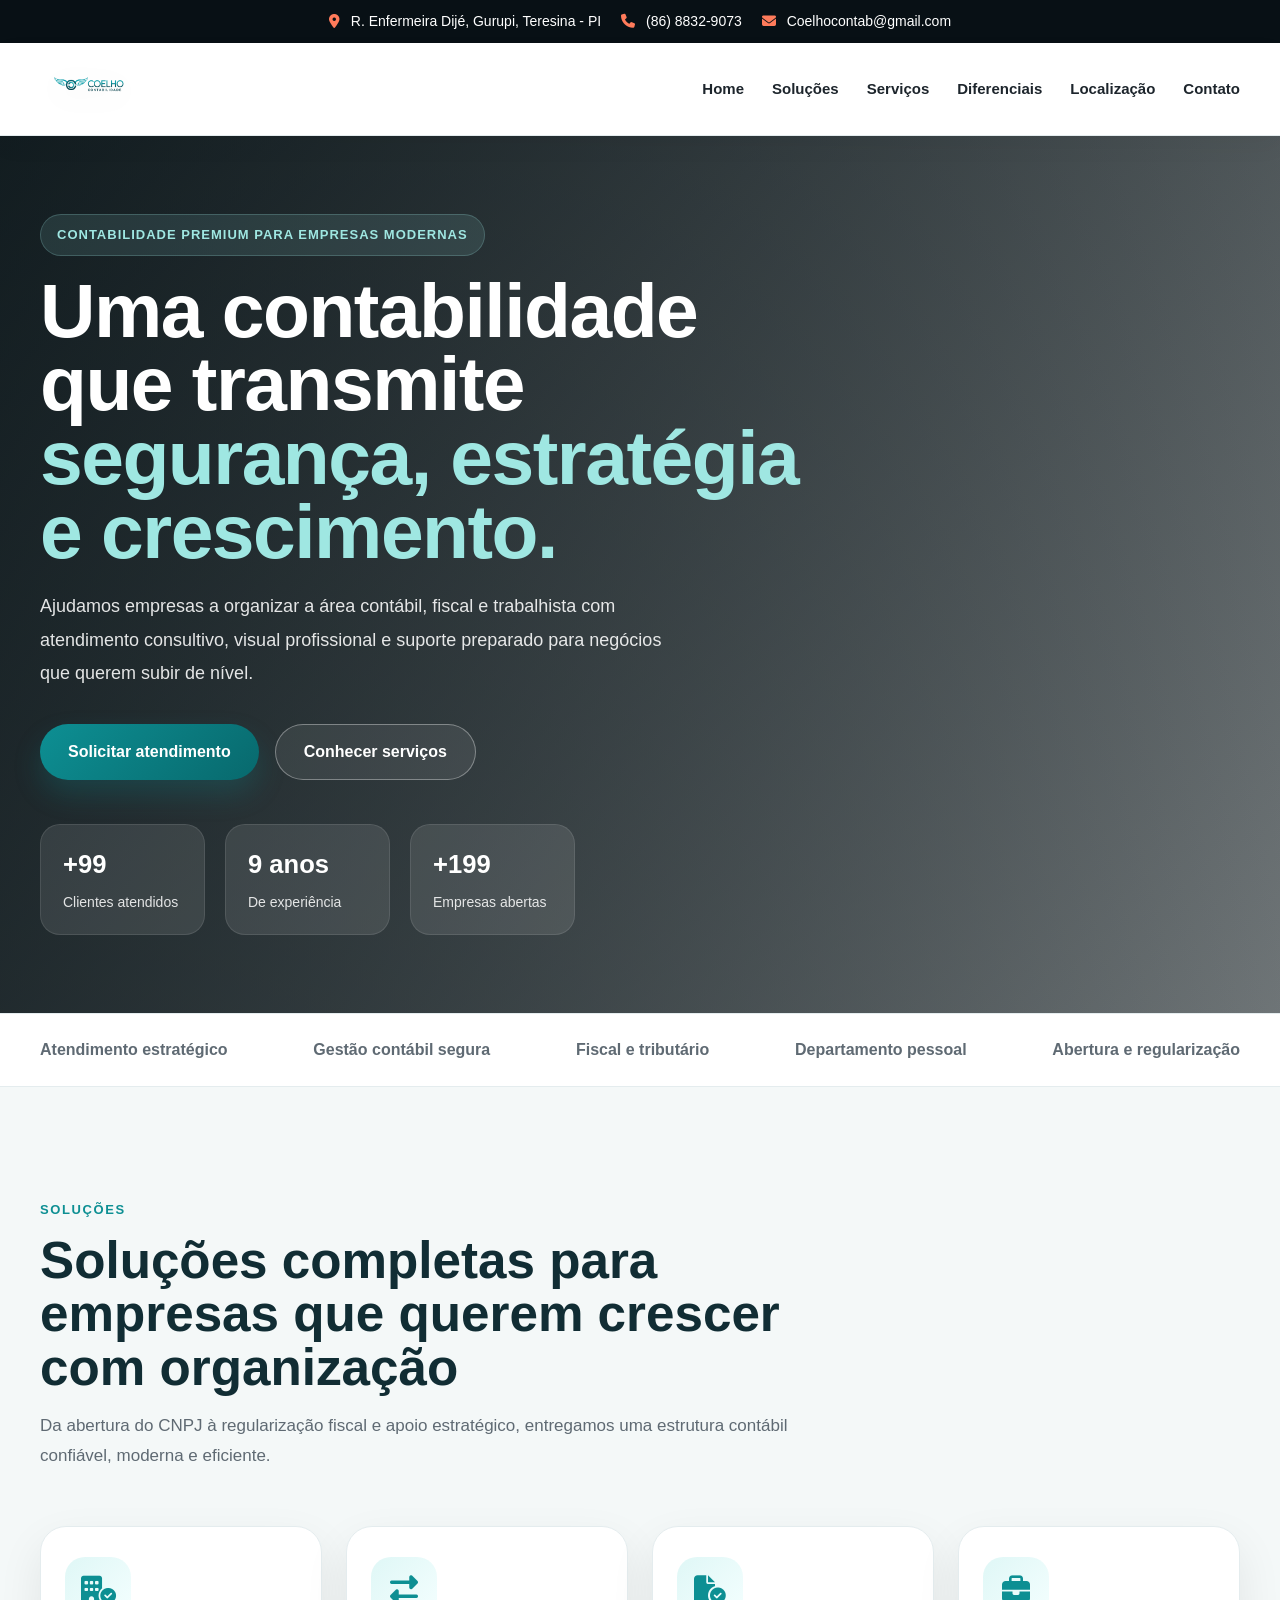
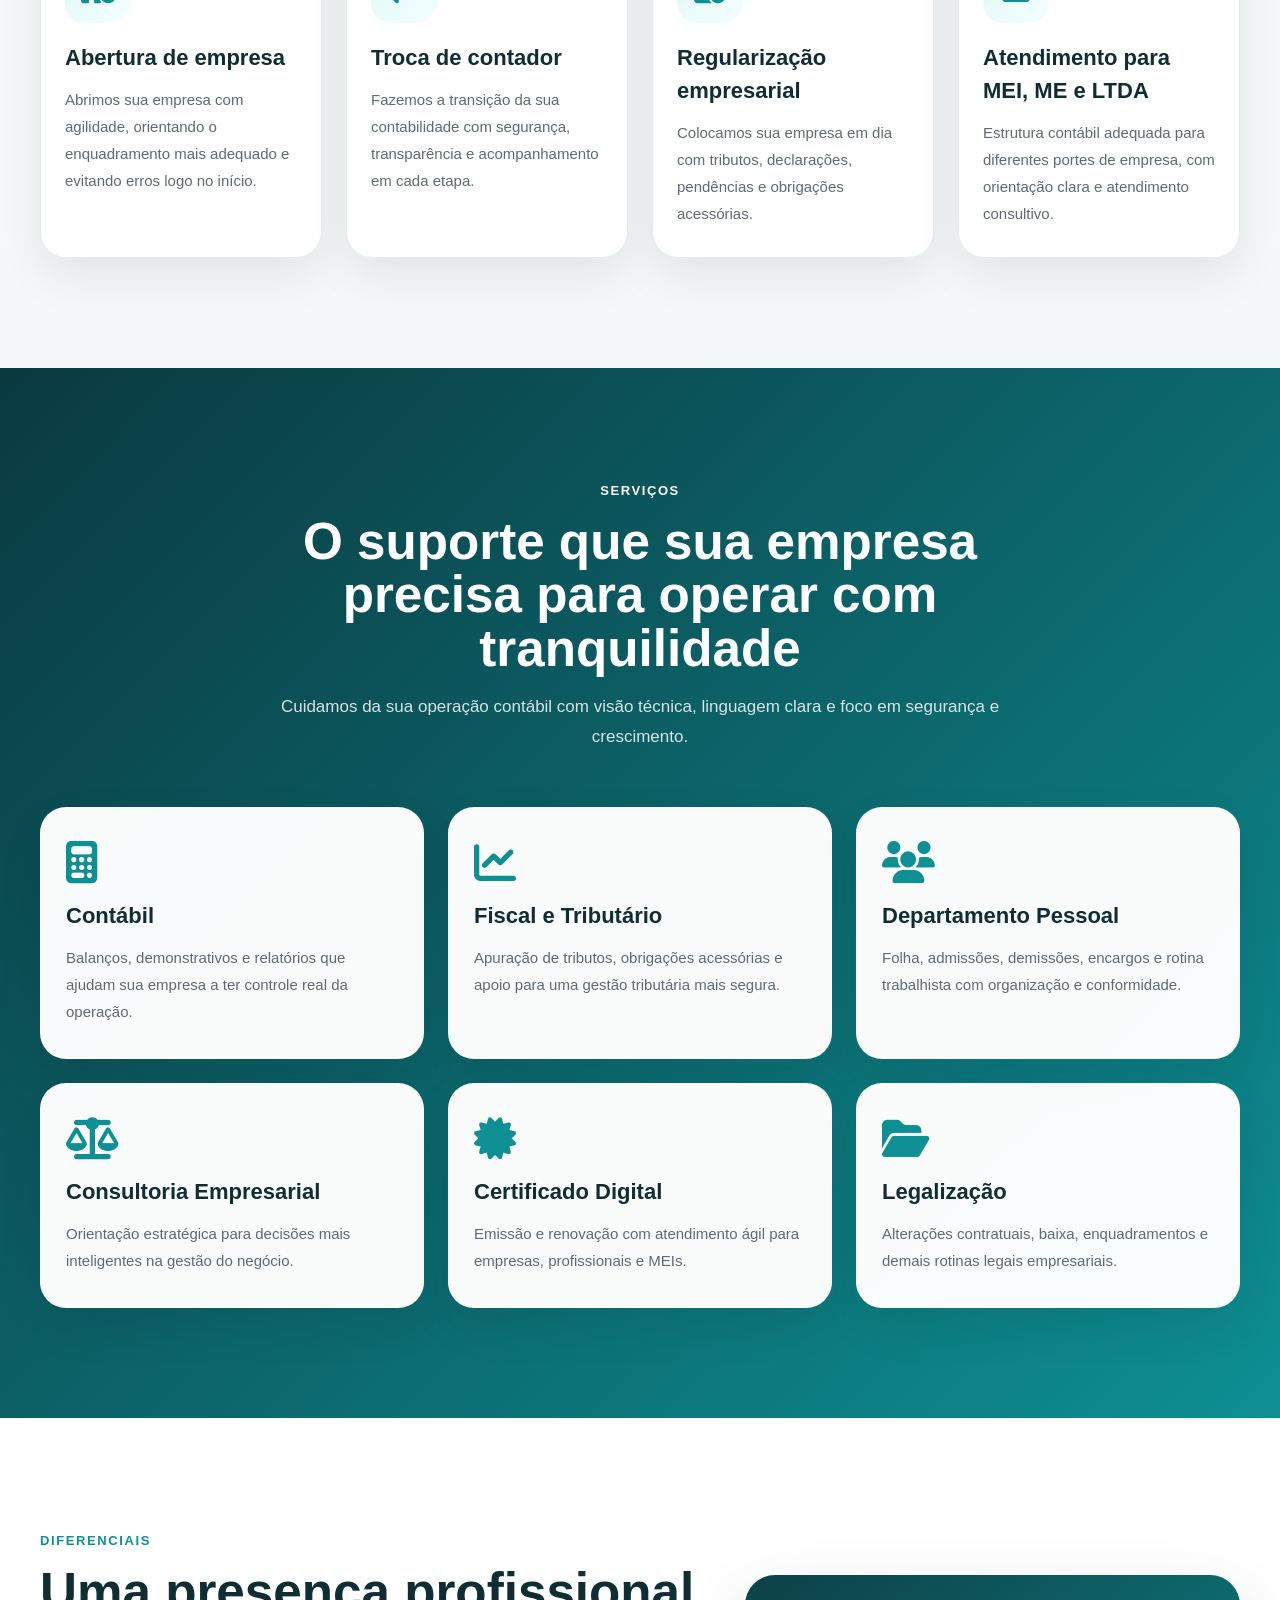
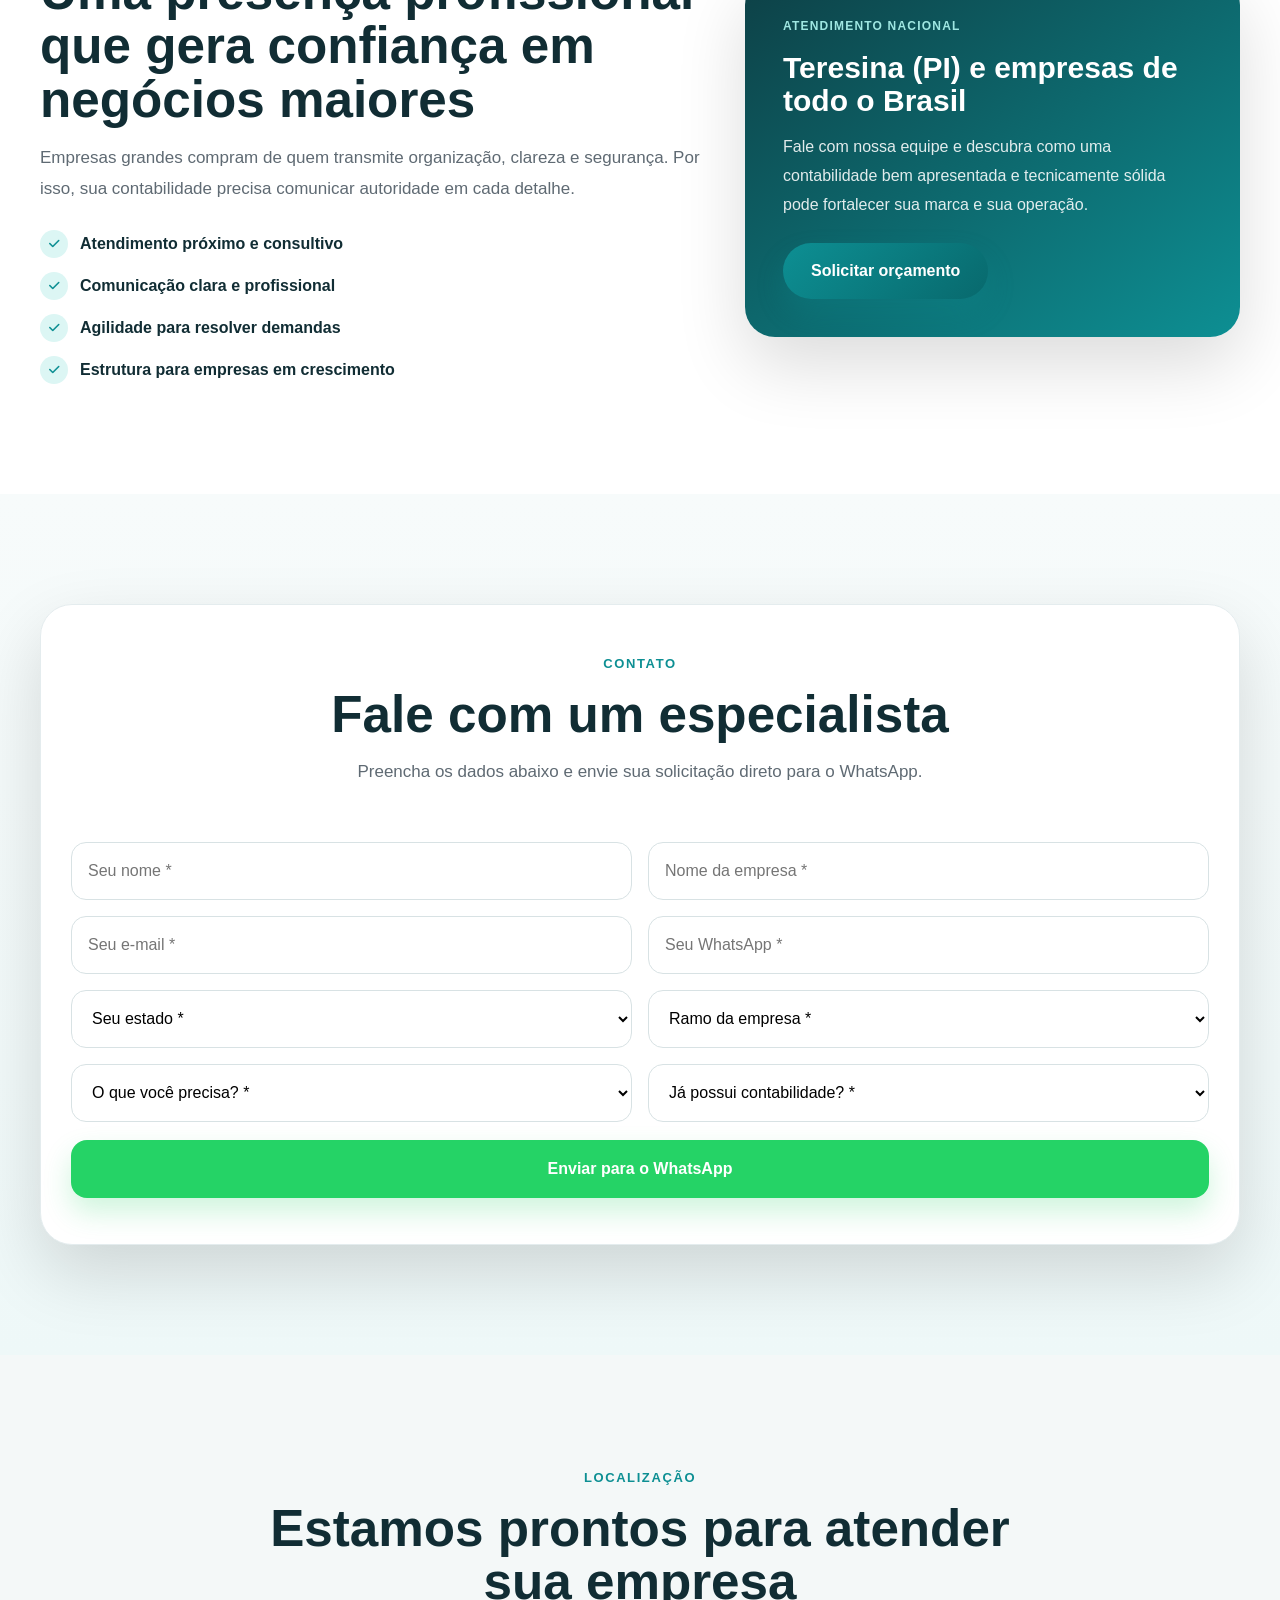
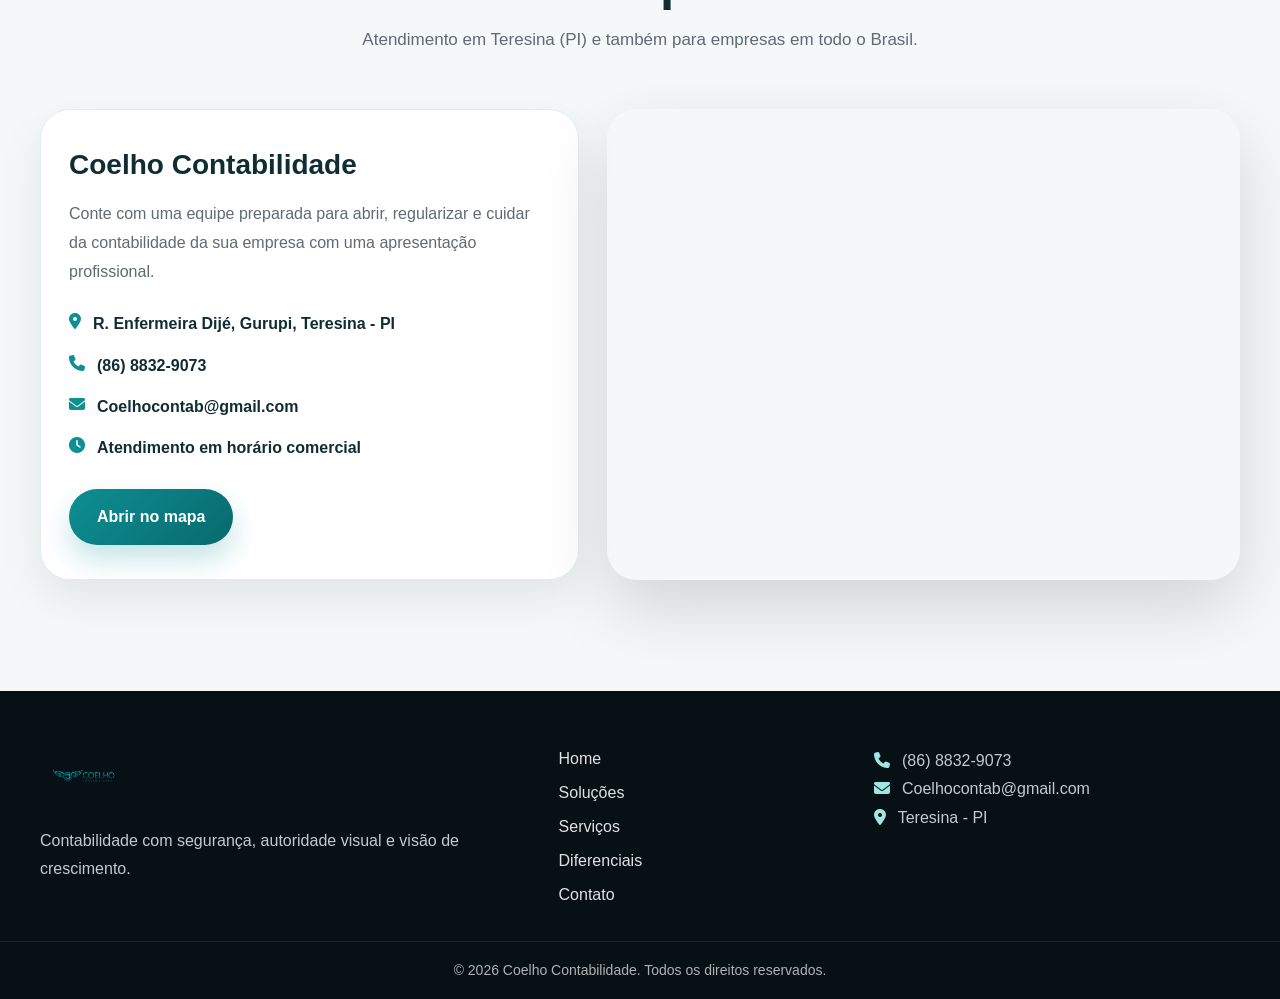
<file: index.html>
<!DOCTYPE html>
<html lang="pt-br">
<head>
  <meta charset="UTF-8" />
  <meta name="viewport" content="width=device-width, initial-scale=1.0" />
  <title>Coelho Contabilidade | Contabilidade Estratégica para Empresas</title>
  <meta
    name="description"
    content="Coelho Contabilidade - Soluções contábeis modernas para empresas que querem crescer com segurança, organização e estratégia."
  />
  <link rel="stylesheet" href="style.css" />
  <link
    rel="stylesheet"
    href="https://cdnjs.cloudflare.com/ajax/libs/font-awesome/6.5.0/css/all.min.css"
  />
</head>
<body id="topo">

 
  <div class="topbar">
    <div class="container topbar-content">
      <div class="topbar-info">
        <span><i class="fa-solid fa-location-dot"></i> R. Enfermeira Dijé, Gurupi, Teresina - PI</span>
        <span><i class="fa-solid fa-phone"></i> (86) 8832-9073</span>
        <span><i class="fa-solid fa-envelope"></i> Coelhocontab@gmail.com</span>
      </div>
    </div>
  </div>

  <header class="header">
    <div class="container header-container">
      <a href="#topo" class="logo" aria-label="Coelho Contabilidade">
        <img src="img/LOGO COELHO.png" alt="Coelho Contabilidade" />
      </a>

      <button class="menu-toggle" aria-label="Abrir menu" aria-expanded="false">
        <span></span>
        <span></span>
        <span></span>
      </button>

      <nav class="nav">
        <a href="#topo">Home</a>
        <a href="#solucoes">Soluções</a>
        <a href="#servicos">Serviços</a>
        <a href="#diferenciais">Diferenciais</a>
        <a href="#localizacao">Localização</a>
        <a href="#contato">Contato</a>
      </nav>
    </div>
  </header>

  
  <section class="hero">
    <div class="hero-overlay"></div>

    <div class="container hero-content">
      <div class="hero-text reveal">
        <span class="hero-badge">Contabilidade premium para empresas modernas</span>

        <h1>
          Uma contabilidade que transmite
          <span>segurança, estratégia e crescimento.</span>
        </h1>

        <p>
          Ajudamos empresas a organizar a área contábil, fiscal e trabalhista com
          atendimento consultivo, visual profissional e suporte preparado para negócios
          que querem subir de nível.
        </p>

        <div class="hero-actions">
          <a
            href="https://wa.me/558688329073?text=Olá,%20vim%20pelo%20site%20e%20quero%20falar%20com%20um%20especialista."
            class="btn btn-primary"
            target="_blank"
            rel="noopener noreferrer"
          >
            Solicitar atendimento
          </a>

          <a href="#servicos" class="btn btn-outline">
            Conhecer serviços
          </a>
        </div>

        <div class="hero-numbers">
          <div class="stat-card">
            <strong class="counter" data-target="100" data-prefix="+">0</strong>
            <span>Clientes atendidos</span>
          </div>

          <div class="stat-card">
            <strong class="counter" data-target="10" data-suffix=" anos">0</strong>
            <span>De experiência</span>
          </div>

          <div class="stat-card">
            <strong class="counter" data-target="200" data-prefix="+">0</strong>
            <span>Empresas abertas</span>
          </div>
        </div>
      </div>
    </div>
  </section>


  <section class="trust-bar">
    <div class="container trust-content">
      <span>Atendimento estratégico</span>
      <span>Gestão contábil segura</span>
      <span>Fiscal e tributário</span>
      <span>Departamento pessoal</span>
      <span>Abertura e regularização</span>
    </div>
  </section>

 
  <section class="section section-light" id="solucoes">
    <div class="container">
      <div class="section-heading reveal">
        <span class="section-tag">Soluções</span>
        <h2>Soluções completas para empresas que querem crescer com organização</h2>
        <p>
          Da abertura do CNPJ à regularização fiscal e apoio estratégico, entregamos
          uma estrutura contábil confiável, moderna e eficiente.
        </p>
      </div>

      <div class="solutions-grid">
        <article class="solution-card reveal">
          <div class="solution-icon">
            <i class="fa-solid fa-building-circle-check"></i>
          </div>
          <h3>Abertura de empresa</h3>
          <p>
            Abrimos sua empresa com agilidade, orientando o enquadramento mais
            adequado e evitando erros logo no início.
          </p>
        </article>

        <article class="solution-card reveal">
          <div class="solution-icon">
            <i class="fa-solid fa-right-left"></i>
          </div>
          <h3>Troca de contador</h3>
          <p>
            Fazemos a transição da sua contabilidade com segurança, transparência
            e acompanhamento em cada etapa.
          </p>
        </article>

        <article class="solution-card reveal">
          <div class="solution-icon">
            <i class="fa-solid fa-file-circle-check"></i>
          </div>
          <h3>Regularização empresarial</h3>
          <p>
            Colocamos sua empresa em dia com tributos, declarações, pendências
            e obrigações acessórias.
          </p>
        </article>

        <article class="solution-card reveal">
          <div class="solution-icon">
            <i class="fa-solid fa-briefcase"></i>
          </div>
          <h3>Atendimento para MEI, ME e LTDA</h3>
          <p>
            Estrutura contábil adequada para diferentes portes de empresa, com
            orientação clara e atendimento consultivo.
          </p>
        </article>
      </div>
    </div>
  </section>

 
  <section class="section services-section" id="servicos">
    <div class="container">
      <div class="section-heading center reveal">
        <span class="section-tag white">Serviços</span>
        <h2 class="white">O suporte que sua empresa precisa para operar com tranquilidade</h2>
        <p class="light-text">
          Cuidamos da sua operação contábil com visão técnica, linguagem clara e
          foco em segurança e crescimento.
        </p>
      </div>

      <div class="services-grid">
        <article class="service-card reveal">
          <i class="fa-solid fa-calculator"></i>
          <h3>Contábil</h3>
          <p>Balanços, demonstrativos e relatórios que ajudam sua empresa a ter controle real da operação.</p>
        </article>

        <article class="service-card reveal">
          <i class="fa-solid fa-chart-line"></i>
          <h3>Fiscal e Tributário</h3>
          <p>Apuração de tributos, obrigações acessórias e apoio para uma gestão tributária mais segura.</p>
        </article>

        <article class="service-card reveal">
          <i class="fa-solid fa-users"></i>
          <h3>Departamento Pessoal</h3>
          <p>Folha, admissões, demissões, encargos e rotina trabalhista com organização e conformidade.</p>
        </article>

        <article class="service-card reveal">
          <i class="fa-solid fa-scale-balanced"></i>
          <h3>Consultoria Empresarial</h3>
          <p>Orientação estratégica para decisões mais inteligentes na gestão do negócio.</p>
        </article>

        <article class="service-card reveal">
          <i class="fa-solid fa-certificate"></i>
          <h3>Certificado Digital</h3>
          <p>Emissão e renovação com atendimento ágil para empresas, profissionais e MEIs.</p>
        </article>

        <article class="service-card reveal">
          <i class="fa-solid fa-folder-open"></i>
          <h3>Legalização</h3>
          <p>Alterações contratuais, baixa, enquadramentos e demais rotinas legais empresariais.</p>
        </article>
      </div>
    </div>
  </section>

  
  <section class="section" id="diferenciais">
    <div class="container differenciais-grid">
      <div class="differenciais-left reveal">
        <span class="section-tag">Diferenciais</span>
        <h2>Uma presença profissional que gera confiança em negócios maiores</h2>
        <p>
          Empresas grandes compram de quem transmite organização, clareza e segurança.
          Por isso, sua contabilidade precisa comunicar autoridade em cada detalhe.
        </p>

        <ul class="check-list">
          <li><i class="fa-solid fa-check"></i> Atendimento próximo e consultivo</li>
          <li><i class="fa-solid fa-check"></i> Comunicação clara e profissional</li>
          <li><i class="fa-solid fa-check"></i> Agilidade para resolver demandas</li>
          <li><i class="fa-solid fa-check"></i> Estrutura para empresas em crescimento</li>
        </ul>
      </div>

      <div class="differenciais-right reveal">
        <div class="highlight-card">
          <span class="mini-tag">Atendimento nacional</span>
          <h3>Teresina (PI) e empresas de todo o Brasil</h3>
          <p>
            Fale com nossa equipe e descubra como uma contabilidade bem apresentada
            e tecnicamente sólida pode fortalecer sua marca e sua operação.
          </p>
          <a
            href="https://wa.me/558688329073?text=Olá,%20quero%20um%20orçamento%20para%20contabilidade."
            class="btn btn-primary"
            target="_blank"
            rel="noopener noreferrer"
          >
            Solicitar orçamento
          </a>
        </div>
      </div>
    </div>
  </section>

 
  <section class="section contact-section" id="contato">
    <div class="container">
      <div class="contact-wrapper reveal">
        <div class="section-heading center">
          <span class="section-tag">Contato</span>
          <h2>Fale com um especialista</h2>
          <p>
            Preencha os dados abaixo e envie sua solicitação direto para o WhatsApp.
          </p>
        </div>

        <form id="formWhats" class="contact-form">
          <div class="form-grid">
            <input type="text" id="nome" placeholder="Seu nome *" required />
            <input type="text" id="empresa" placeholder="Nome da empresa *" required />
            <input type="email" id="email" placeholder="Seu e-mail *" required />
            <input type="tel" id="celular" placeholder="Seu WhatsApp *" required />

            <select id="estado" required>
              <option value="">Seu estado *</option>
              <option>Piauí (PI)</option>
              <option>Pernambuco (PE)</option>
              <option>São Paulo (SP)</option>
              <option>Outro</option>
            </select>

            <select id="area" required>
              <option value="">Ramo da empresa *</option>
              <option>Comércio</option>
              <option>Prestação de Serviços</option>
              <option>Indústria</option>
              <option>MEI</option>
              <option>Autônomo</option>
            </select>

            <select id="objetivo" required>
              <option value="">O que você precisa? *</option>
              <option>Abrir empresa</option>
              <option>Trocar de contador</option>
              <option>Regularizar empresa</option>
              <option>Consultoria</option>
            </select>

            <select id="contabilidade" required>
              <option value="">Já possui contabilidade? *</option>
              <option>Sim</option>
              <option>Não</option>
            </select>
          </div>

          <button type="submit" class="btn-submit">
            Enviar para o WhatsApp
          </button>
        </form>
      </div>
    </div>
  </section>

  
  <section class="section section-light" id="localizacao">
    <div class="container">
      <div class="section-heading center reveal">
        <span class="section-tag">Localização</span>
        <h2>Estamos prontos para atender sua empresa</h2>
        <p>
          Atendimento em Teresina (PI) e também para empresas em todo o Brasil.
        </p>
      </div>

      <div class="location-grid">
        <div class="location-card reveal">
          <h3>Coelho Contabilidade</h3>
          <p>
            Conte com uma equipe preparada para abrir, regularizar e cuidar da contabilidade
            da sua empresa com uma apresentação profissional.
          </p>

          <ul class="location-list">
            <li><i class="fa-solid fa-location-dot"></i> R. Enfermeira Dijé, Gurupi, Teresina - PI</li>
            <li><i class="fa-solid fa-phone"></i> (86) 8832-9073</li>
            <li><i class="fa-solid fa-envelope"></i> Coelhocontab@gmail.com</li>
            <li><i class="fa-solid fa-clock"></i> Atendimento em horário comercial</li>
          </ul>

          <a
            href="https://www.google.com/maps/search/?api=1&query=R.+Enfermeira+Dijé,+Gurupi,+Teresina,+PI"
            class="btn btn-primary"
            target="_blank"
            rel="noopener noreferrer"
          >
            Abrir no mapa
          </a>
        </div>

        <div class="map-box reveal">
          <iframe
            src="https://www.google.com/maps?q=R.%20Enfermeira%20Dijé,%20Gurupi,%20Teresina,%20PI&output=embed"
            loading="lazy"
            referrerpolicy="no-referrer-when-downgrade"
            allowfullscreen
            title="Mapa da Coelho Contabilidade">
          </iframe>
        </div>
      </div>
    </div>
  </section>

  
  <footer class="footer">
    <div class="container footer-grid">
      <div>
        <img src="img/LOGO COELHO.png" alt="Coelho Contabilidade" class="footer-logo" />
        <p>
          Contabilidade com segurança, autoridade visual e visão de crescimento.
        </p>
      </div>

      <div class="footer-links">
        <a href="#topo">Home</a>
        <a href="#solucoes">Soluções</a>
        <a href="#servicos">Serviços</a>
        <a href="#diferenciais">Diferenciais</a>
        <a href="#contato">Contato</a>
      </div>

      <div class="footer-contact">
        <p><i class="fa-solid fa-phone"></i> (86) 8832-9073</p>
        <p><i class="fa-solid fa-envelope"></i> Coelhocontab@gmail.com</p>
        <p><i class="fa-solid fa-location-dot"></i> Teresina - PI</p>
      </div>
    </div>

    <div class="footer-bottom">
      © 2026 Coelho Contabilidade. Todos os direitos reservados.
    </div>
  </footer>

  <script>
    const menuToggle = document.querySelector(".menu-toggle");
    const nav = document.querySelector(".nav");

    if (menuToggle && nav) {
      menuToggle.addEventListener("click", () => {
        nav.classList.toggle("active");
        menuToggle.classList.toggle("active");
        const expanded = menuToggle.classList.contains("active");
        menuToggle.setAttribute("aria-expanded", expanded);
      });

      document.querySelectorAll(".nav a").forEach((link) => {
        link.addEventListener("click", () => {
          nav.classList.remove("active");
          menuToggle.classList.remove("active");
          menuToggle.setAttribute("aria-expanded", "false");
        });
      });
    }

    const formWhats = document.getElementById("formWhats");

    if (formWhats) {
      formWhats.addEventListener("submit", function (e) {
        e.preventDefault();

        const nome = document.getElementById("nome").value;
        const empresa = document.getElementById("empresa").value;
        const email = document.getElementById("email").value;
        const celular = document.getElementById("celular").value;
        const estado = document.getElementById("estado").value;
        const area = document.getElementById("area").value;
        const objetivo = document.getElementById("objetivo").value;
        const contabilidade = document.getElementById("contabilidade").value;

        const mensagem = `Olá! Gostaria de atendimento contábil:

Nome: ${nome}
Empresa: ${empresa}
Email: ${email}
WhatsApp: ${celular}
Estado: ${estado}
Ramo: ${area}
Objetivo: ${objetivo}
Já possui contador: ${contabilidade}`;

        const numero = "558688329073";
        const url = `https://wa.me/${numero}?text=${encodeURIComponent(mensagem)}`;
        window.open(url, "_blank");
      });
    }

    const reveals = document.querySelectorAll(".reveal");

    function revealOnScroll() {
      const windowHeight = window.innerHeight;

      reveals.forEach((item) => {
        const top = item.getBoundingClientRect().top;
        const visiblePoint = 100;

        if (top < windowHeight - visiblePoint) {
          item.classList.add("active");
        }
      });
    }

    revealOnScroll();
    window.addEventListener("scroll", revealOnScroll);

    const counters = document.querySelectorAll(".counter");
    let counterStarted = false;

    function animateCounter(counter) {
      const target = Number(counter.getAttribute("data-target"));
      const prefix = counter.getAttribute("data-prefix") || "";
      const suffix = counter.getAttribute("data-suffix") || "";
      const duration = 1800;
      const startTime = performance.now();

      function updateCounter(currentTime) {
        const elapsed = currentTime - startTime;
        const progress = Math.min(elapsed / duration, 1);
        const eased = 1 - Math.pow(1 - progress, 3);
        const current = Math.floor(target * eased);

        counter.textContent = `${prefix}${current}${suffix}`;

        if (progress < 1) {
          requestAnimationFrame(updateCounter);
        } else {
          counter.textContent = `${prefix}${target}${suffix}`;
        }
      }

      requestAnimationFrame(updateCounter);
    }

    function startCountersOnView() {
      if (counterStarted) return;

      const numbersSection = document.querySelector(".hero-numbers");
      if (!numbersSection) return;

      const top = numbersSection.getBoundingClientRect().top;
      const windowHeight = window.innerHeight;

      if (top < windowHeight - 50) {
        counters.forEach((counter) => animateCounter(counter));
        counterStarted = true;
      }
    }

    startCountersOnView();
    window.addEventListener("scroll", startCountersOnView);
  </script>
</body>
</html>
</file>
<file: style.css>
:root {
  --primary: #0d8f93;
  --primary-dark: #08696d;
  --secondary: #112d34;
  --accent: #9fe7e2;
  --bg: #ffffff;
  --bg-soft: #f4f8f8;
  --text: #1d252c;
  --text-soft: #5f6a73;
  --border: #e4ecee;
  --shadow: 0 18px 45px rgba(0, 0, 0, 0.08);
  --shadow-strong: 0 28px 70px rgba(0, 0, 0, 0.14);
  --radius: 26px;
  --transition: 0.35s ease;
}

* {
  margin: 0;
  padding: 0;
  box-sizing: border-box;
}

html {
  scroll-behavior: smooth;
}

html,
body {
  width: 100%;
  overflow-x: hidden;
}

body {
  font-family: Arial, Helvetica, sans-serif;
  background: var(--bg);
  color: var(--text);
  line-height: 1.5;
}

img,
iframe {
  display: block;
  max-width: 100%;
}

a {
  text-decoration: none;
}

button,
input,
select {
  font: inherit;
}

ul {
  list-style: none;
}

.container {
  width: min(1200px, calc(100% - 32px));
  margin: 0 auto;
}

.section {
  padding: 110px 0;
}

.section-light {
  background: var(--bg-soft);
}

.white {
  color: #fff !important;
}

.light-text {
  color: rgba(255, 255, 255, 0.84) !important;
}

.section-heading {
  max-width: 760px;
  margin-bottom: 54px;
}

.section-heading.center {
  margin-left: auto;
  margin-right: auto;
  text-align: center;
}

.section-tag {
  display: inline-block;
  margin-bottom: 14px;
  font-size: 13px;
  font-weight: 800;
  letter-spacing: 1.6px;
  color: var(--primary);
  text-transform: uppercase;
}

.section-tag.white {
  color: var(--accent);
}

.section-heading h2 {
  font-size: clamp(2rem, 4vw, 3.3rem);
  line-height: 1.05;
  color: var(--secondary);
  margin-bottom: 16px;
}

.section-heading p {
  color: var(--text-soft);
  font-size: 17px;
  line-height: 1.8;
}

.btn {
  display: inline-flex;
  align-items: center;
  justify-content: center;
  min-height: 56px;
  padding: 0 28px;
  border-radius: 999px;
  font-weight: 700;
  transition: var(--transition);
}

.btn-primary {
  color: #fff;
  background: linear-gradient(135deg, var(--primary), var(--primary-dark));
  box-shadow: 0 14px 28px rgba(13, 143, 147, 0.24);
}

.btn-primary:hover {
  transform: translateY(-3px);
}

.btn-outline {
  color: #fff;
  border: 1.5px solid rgba(255, 255, 255, 0.35);
  background: rgba(255, 255, 255, 0.08);
  backdrop-filter: blur(8px);
}

.btn-outline:hover {
  transform: translateY(-3px);
  background: rgba(255, 255, 255, 0.15);
}


.topbar {
  background: #081015;
  color: #fff;
  padding: 11px 0;
}

.topbar-content {
  display: flex;
  justify-content: center;
}

.topbar-info {
  display: flex;
  gap: 20px;
  flex-wrap: wrap;
  justify-content: center;
  font-size: 14px;
  text-align: center;
}

.topbar-info i {
  color: #ff7b5b;
  margin-right: 7px;
}


.header {
  position: sticky;
  top: 0;
  z-index: 999;
  background: rgba(255, 255, 255, 0.95);
  backdrop-filter: blur(14px);
  border-bottom: 1px solid var(--border);
  box-shadow: 0 10px 24px rgba(0, 0, 0, 0.04);
}

.header-container {
  min-height: 92px;
  display: flex;
  align-items: center;
  justify-content: space-between;
  gap: 24px;
}

.logo img {
  height: 74px;
  width: auto;
  object-fit: contain;
  filter: drop-shadow(0 6px 14px rgba(0, 0, 0, 0.08));
  transition: transform 0.25s ease, filter 0.25s ease;
}

.logo img:hover {
  transform: scale(1.03);
  filter: drop-shadow(0 10px 20px rgba(0, 0, 0, 0.12));
}

.nav {
  display: flex;
  align-items: center;
  gap: 28px;
}

.nav a {
  color: var(--text);
  font-size: 15px;
  font-weight: 700;
  position: relative;
  transition: var(--transition);
}

.nav a::after {
  content: "";
  position: absolute;
  left: 0;
  bottom: -7px;
  width: 0;
  height: 2px;
  background: var(--primary);
  transition: var(--transition);
}

.nav a:hover {
  color: var(--primary);
}

.nav a:hover::after {
  width: 100%;
}

.menu-toggle {
  display: none;
  width: 48px;
  height: 48px;
  border: none;
  background: transparent;
  cursor: pointer;
}

.menu-toggle span {
  display: block;
  width: 26px;
  height: 2.5px;
  background: var(--secondary);
  margin: 5px auto;
  border-radius: 999px;
  transition: 0.3s ease;
}

.menu-toggle.active span:nth-child(1) {
  transform: translateY(7.5px) rotate(45deg);
}

.menu-toggle.active span:nth-child(2) {
  opacity: 0;
}

.menu-toggle.active span:nth-child(3) {
  transform: translateY(-7.5px) rotate(-45deg);
}


.hero {
  min-height: calc(100vh - 120px);
  position: relative;
  display: flex;
  align-items: center;
  background:
    linear-gradient(135deg, rgba(4, 15, 19, 0.86), rgba(4, 15, 19, 0.5)),
    url("https://images.unsplash.com/photo-1554224155-6726b3ff858f") center/cover no-repeat;
  overflow: hidden;
}

.hero-overlay {
  position: absolute;
  inset: 0;
  background: linear-gradient(90deg, rgba(4, 15, 19, 0.6), rgba(4, 15, 19, 0.15));
}

.hero-content {
  position: relative;
  z-index: 2;
}

.hero-text {
  max-width: 780px;
  color: #fff;
  padding: 78px 0;
}

.hero-badge {
  display: inline-block;
  margin-bottom: 18px;
  padding: 10px 16px;
  border-radius: 999px;
  background: rgba(159, 231, 226, 0.12);
  border: 1px solid rgba(159, 231, 226, 0.22);
  color: var(--accent);
  font-size: 13px;
  font-weight: 800;
  letter-spacing: 1px;
  text-transform: uppercase;
}

.hero-text h1 {
  font-size: clamp(2.8rem, 6vw, 5.6rem);
  line-height: 0.96;
  margin-bottom: 22px;
  letter-spacing: -1.5px;
}

.hero-text h1 span {
  color: var(--accent);
}

.hero-text p {
  max-width: 650px;
  font-size: 18px;
  line-height: 1.85;
  color: rgba(255, 255, 255, 0.88);
  margin-bottom: 34px;
}

.hero-actions {
  display: flex;
  gap: 16px;
  flex-wrap: wrap;
  margin-bottom: 44px;
}

.hero-numbers {
  display: flex;
  gap: 20px;
  flex-wrap: wrap;
}

.stat-card {
  min-width: 165px;
  padding: 20px 22px;
  border-radius: 20px;
  background: rgba(255, 255, 255, 0.1);
  border: 1px solid rgba(255, 255, 255, 0.1);
  backdrop-filter: blur(8px);
  transition: var(--transition);
}

.stat-card:hover {
  transform: translateY(-4px);
}

.stat-card strong {
  display: block;
  font-size: 1.6rem;
  margin-bottom: 6px;
  font-variant-numeric: tabular-nums;
}

.stat-card span {
  color: rgba(255, 255, 255, 0.86);
  font-size: 14px;
}


.trust-bar {
  background: #fff;
  border-bottom: 1px solid var(--border);
  border-top: 1px solid var(--border);
}

.trust-content {
  min-height: 72px;
  display: flex;
  align-items: center;
  justify-content: space-between;
  gap: 18px;
  flex-wrap: wrap;
}

.trust-content span {
  font-weight: 700;
  color: var(--text-soft);
}


.solutions-grid {
  display: grid;
  grid-template-columns: repeat(4, 1fr);
  gap: 24px;
}

.solution-card {
  background: #fff;
  border: 1px solid var(--border);
  border-radius: var(--radius);
  padding: 30px 24px;
  box-shadow: var(--shadow);
  transition: var(--transition);
}

.solution-card:hover {
  transform: translateY(-8px);
  box-shadow: var(--shadow-strong);
}

.solution-icon {
  width: 66px;
  height: 66px;
  border-radius: 20px;
  display: flex;
  align-items: center;
  justify-content: center;
  background: linear-gradient(135deg, #dff7f6, #f5ffff);
  color: var(--primary);
  font-size: 28px;
  margin-bottom: 18px;
}

.solution-card h3 {
  font-size: 22px;
  color: var(--secondary);
  margin-bottom: 12px;
}

.solution-card p {
  color: var(--text-soft);
  font-size: 15px;
  line-height: 1.8;
}


.services-section {
  background: linear-gradient(135deg, #0a3940, #0d8f93);
}

.services-grid {
  display: grid;
  grid-template-columns: repeat(3, 1fr);
  gap: 24px;
}

.service-card {
  background: rgba(255, 255, 255, 0.98);
  border-radius: 26px;
  padding: 34px 26px;
  box-shadow: var(--shadow);
  transition: var(--transition);
}

.service-card:hover {
  transform: translateY(-8px);
  box-shadow: var(--shadow-strong);
}

.service-card i {
  font-size: 42px;
  color: var(--primary);
  margin-bottom: 16px;
}

.service-card h3 {
  color: var(--secondary);
  margin-bottom: 12px;
  font-size: 22px;
}

.service-card p {
  color: var(--text-soft);
  font-size: 15px;
  line-height: 1.8;
}


.differenciais-grid {
  display: grid;
  grid-template-columns: 1.15fr 0.85fr;
  gap: 36px;
  align-items: center;
}

.differenciais-left h2 {
  font-size: clamp(2rem, 4vw, 3.2rem);
  line-height: 1.06;
  color: var(--secondary);
  margin-bottom: 16px;
}

.differenciais-left p {
  color: var(--text-soft);
  font-size: 17px;
  line-height: 1.8;
  margin-bottom: 26px;
}

.check-list {
  display: grid;
  gap: 14px;
}

.check-list li {
  display: flex;
  align-items: center;
  gap: 12px;
  color: var(--secondary);
  font-weight: 700;
}

.check-list i {
  width: 28px;
  height: 28px;
  border-radius: 50%;
  display: inline-flex;
  align-items: center;
  justify-content: center;
  background: #dcf6f4;
  color: var(--primary);
  font-size: 12px;
  flex-shrink: 0;
}

.highlight-card {
  padding: 38px;
  border-radius: 30px;
  background: linear-gradient(145deg, #0d4046, #0d8f93);
  color: #fff;
  box-shadow: var(--shadow-strong);
}

.mini-tag {
  display: inline-block;
  margin-bottom: 16px;
  font-size: 12px;
  font-weight: 800;
  letter-spacing: 1.2px;
  color: var(--accent);
  text-transform: uppercase;
}

.highlight-card h3 {
  font-size: 30px;
  line-height: 1.1;
  margin-bottom: 16px;
}

.highlight-card p {
  color: rgba(255, 255, 255, 0.88);
  line-height: 1.8;
  margin-bottom: 24px;
}


.contact-section {
  background: linear-gradient(180deg, #f7fbfb 0%, #eef8f8 100%);
}

.contact-wrapper {
  background: #fff;
  padding: 46px 30px;
  border-radius: 32px;
  box-shadow: var(--shadow-strong);
  border: 1px solid var(--border);
}

.contact-form {
  margin-top: 8px;
}

.form-grid {
  display: grid;
  grid-template-columns: repeat(2, 1fr);
  gap: 16px;
}

.contact-form input,
.contact-form select {
  width: 100%;
  min-height: 58px;
  border-radius: 15px;
  border: 1px solid #d8e2e4;
  padding: 0 16px;
  outline: none;
  background: #fff;
  transition: var(--transition);
}

.contact-form input:focus,
.contact-form select:focus {
  border-color: var(--primary);
  box-shadow: 0 0 0 4px rgba(13, 143, 147, 0.1);
}

.btn-submit {
  width: 100%;
  margin-top: 18px;
  min-height: 58px;
  border: none;
  border-radius: 16px;
  background: #25d366;
  color: #fff;
  font-weight: 800;
  cursor: pointer;
  transition: var(--transition);
  box-shadow: 0 14px 28px rgba(37, 211, 102, 0.22);
}

.btn-submit:hover {
  transform: translateY(-3px);
  background: #1fb85a;
}


.location-grid {
  display: grid;
  grid-template-columns: 0.92fr 1.08fr;
  gap: 28px;
  align-items: stretch;
}

.location-card {
  background: #fff;
  border: 1px solid var(--border);
  border-radius: 30px;
  padding: 34px 28px;
  box-shadow: var(--shadow);
}

.location-card h3 {
  color: var(--secondary);
  font-size: 28px;
  margin-bottom: 14px;
}

.location-card p {
  color: var(--text-soft);
  line-height: 1.8;
  margin-bottom: 24px;
}

.location-list {
  display: grid;
  gap: 14px;
  margin-bottom: 28px;
}

.location-list li {
  display: flex;
  align-items: flex-start;
  gap: 12px;
  color: var(--secondary);
  font-weight: 600;
  line-height: 1.7;
}

.location-list i {
  color: var(--primary);
  margin-top: 3px;
}

.map-box {
  border-radius: 30px;
  overflow: hidden;
  box-shadow: var(--shadow-strong);
  min-height: 430px;
}

.map-box iframe {
  width: 100%;
  height: 100%;
  min-height: 430px;
  border: 0;
}


.footer {
  background: #071015;
  color: #e8eef0;
  padding-top: 56px;
}

.footer-grid {
  display: grid;
  grid-template-columns: 1.2fr 0.7fr 0.9fr;
  gap: 30px;
  padding-bottom: 34px;
}

.footer-logo {
  height: 66px;
  width: auto;
  margin-bottom: 14px;
}

.footer p,
.footer-contact p {
  color: rgba(232, 238, 240, 0.84);
  line-height: 1.8;
}

.footer-links {
  display: grid;
  gap: 10px;
}

.footer-links a {
  color: rgba(255, 255, 255, 0.88);
  transition: var(--transition);
}

.footer-links a:hover {
  color: var(--accent);
}

.footer-contact i {
  margin-right: 8px;
  color: var(--accent);
}

.footer-bottom {
  border-top: 1px solid rgba(255, 255, 255, 0.08);
  text-align: center;
  padding: 18px 16px;
  color: rgba(255, 255, 255, 0.68);
  font-size: 14px;
}


.reveal {
  opacity: 0;
  transform: translateY(45px);
  transition: opacity 0.8s ease, transform 0.8s ease;
  will-change: opacity, transform;
}

.reveal.active {
  opacity: 1;
  transform: translateY(0);
}


@media (max-width: 1100px) {
  .solutions-grid {
    grid-template-columns: repeat(2, 1fr);
  }

  .services-grid {
    grid-template-columns: repeat(2, 1fr);
  }

  .differenciais-grid,
  .location-grid {
    grid-template-columns: 1fr;
  }

  .footer-grid {
    grid-template-columns: 1fr 1fr;
  }
}

@media (max-width: 860px) {
  .menu-toggle {
    display: block;
  }

  .header-container {
    min-height: 82px;
  }

  .logo img {
    height: 62px;
  }

  .nav {
    position: absolute;
    top: 100%;
    left: 16px;
    right: 16px;
    background: #fff;
    border: 1px solid var(--border);
    border-radius: 20px;
    box-shadow: var(--shadow-strong);
    padding: 16px;
    display: none;
    flex-direction: column;
    align-items: flex-start;
    gap: 14px;
  }

  .nav.active {
    display: flex;
  }

  .hero {
    min-height: auto;
  }

  .hero-text {
    padding: 90px 0 70px;
  }

  .hero-actions {
    flex-direction: column;
    align-items: stretch;
  }

  .hero-actions .btn {
    width: 100%;
  }

  .form-grid {
    grid-template-columns: 1fr;
  }
}

@media (max-width: 700px) {
  .section {
    padding: 78px 0;
  }

  .topbar {
    padding: 10px 0;
  }

  .topbar-info {
    gap: 10px 16px;
    font-size: 12px;
  }

  .hero-text {
    padding: 72px 0 56px;
  }

  .hero-text p {
    font-size: 16px;
  }

  .hero-numbers {
    gap: 12px;
  }

  .stat-card {
    width: 100%;
  }

  .trust-content,
  .solutions-grid,
  .services-grid,
  .footer-grid {
    grid-template-columns: 1fr;
  }

  .trust-content {
    justify-content: center;
    padding: 14px 0;
  }

  .contact-wrapper {
    padding: 34px 18px;
  }

  .highlight-card,
  .location-card {
    padding: 28px 22px;
  }

  .map-box,
  .map-box iframe {
    min-height: 320px;
  }
}

@media (max-width: 480px) {
  .container {
    width: min(100%, calc(100% - 22px));
  }

  .header-container {
    min-height: 76px;
  }

  .logo img {
    height: 56px;
  }

  .hero-text h1 {
    font-size: 2.45rem;
  }

  .section-heading h2,
  .differenciais-left h2 {
    line-height: 1.12;
  }

  .solution-card,
  .service-card {
    padding: 26px 20px;
  }

  .hero-badge,
  .section-tag {
    font-size: 12px;
  }
}
</file>
